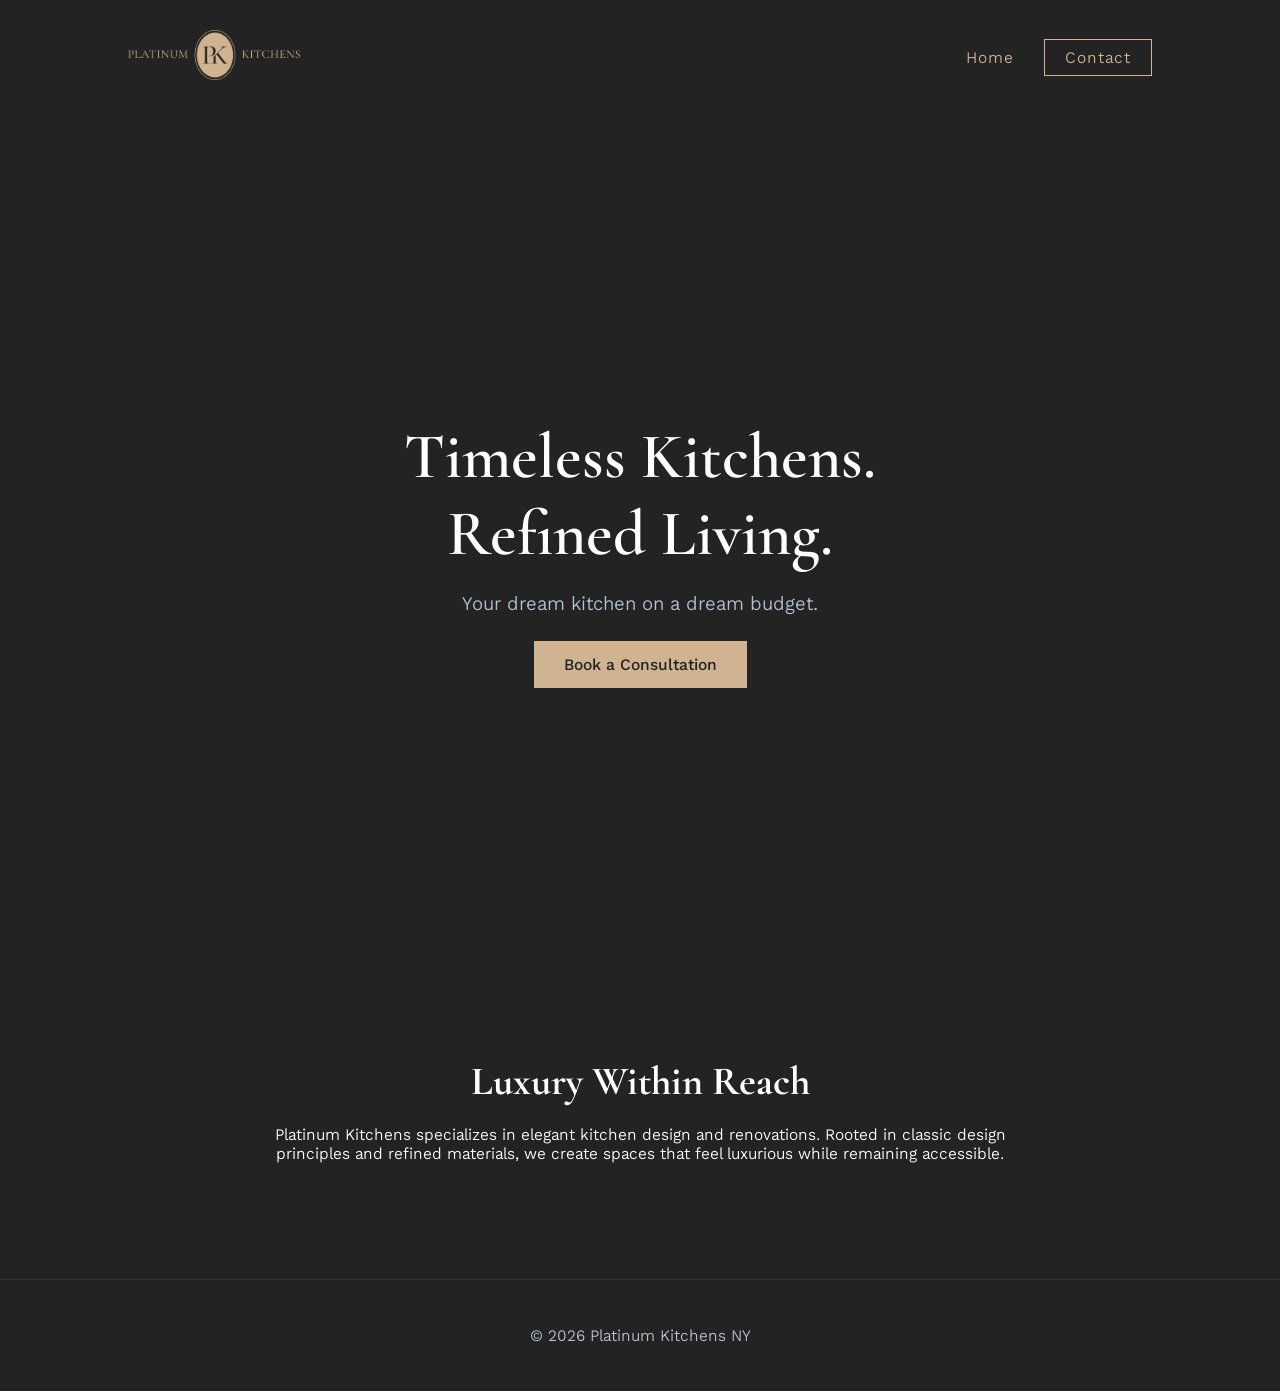
<file: index.html>
<!DOCTYPE html>
<html lang="en">
<head>
<meta charset="UTF-8">
<meta name="viewport" content="width=device-width, initial-scale=1.0">
<title>Platinum Kitchens NY</title>

<link href="https://fonts.googleapis.com/css2?family=Cormorant+Garamond:wght@400;600;700&family=Kantumruy+Pro:wght@300;400;500&display=swap" rel="stylesheet">
<link rel="stylesheet" href="styles.css">
</head>

<body>

<header>
    <div class="logo">
        <!-- REPLACE WITH YOUR LOGO -->
        <img src="assets/PK_Full-logo_Sand-v2.png" alt="PK_Full-logo_Sand-v2.png">
    </div>

    <nav>
        <a href="index.html">Home</a>
        <a href="contact.html" class="btn-outline">Contact</a>
    </nav>
</header>

<section class="hero">
    <div class="hero-content">
        <h1>Timeless Kitchens.<br>Refined Living.</h1>
        <p>Your dream kitchen on a dream budget.</p>
        <a href="contact.html" class="btn-primary">Book a Consultation</a>
    </div>
</section>

<section class="about">
    <div class="container">
        <h2>Luxury Within Reach</h2>
        <p>
            Platinum Kitchens specializes in elegant kitchen design and renovations.
            Rooted in classic design principles and refined materials, we create
            spaces that feel luxurious while remaining accessible.
        </p>
    </div>
</section>

<footer>
    <p>© 2026 Platinum Kitchens NY</p>
</footer>

</body>
</html>
</file>
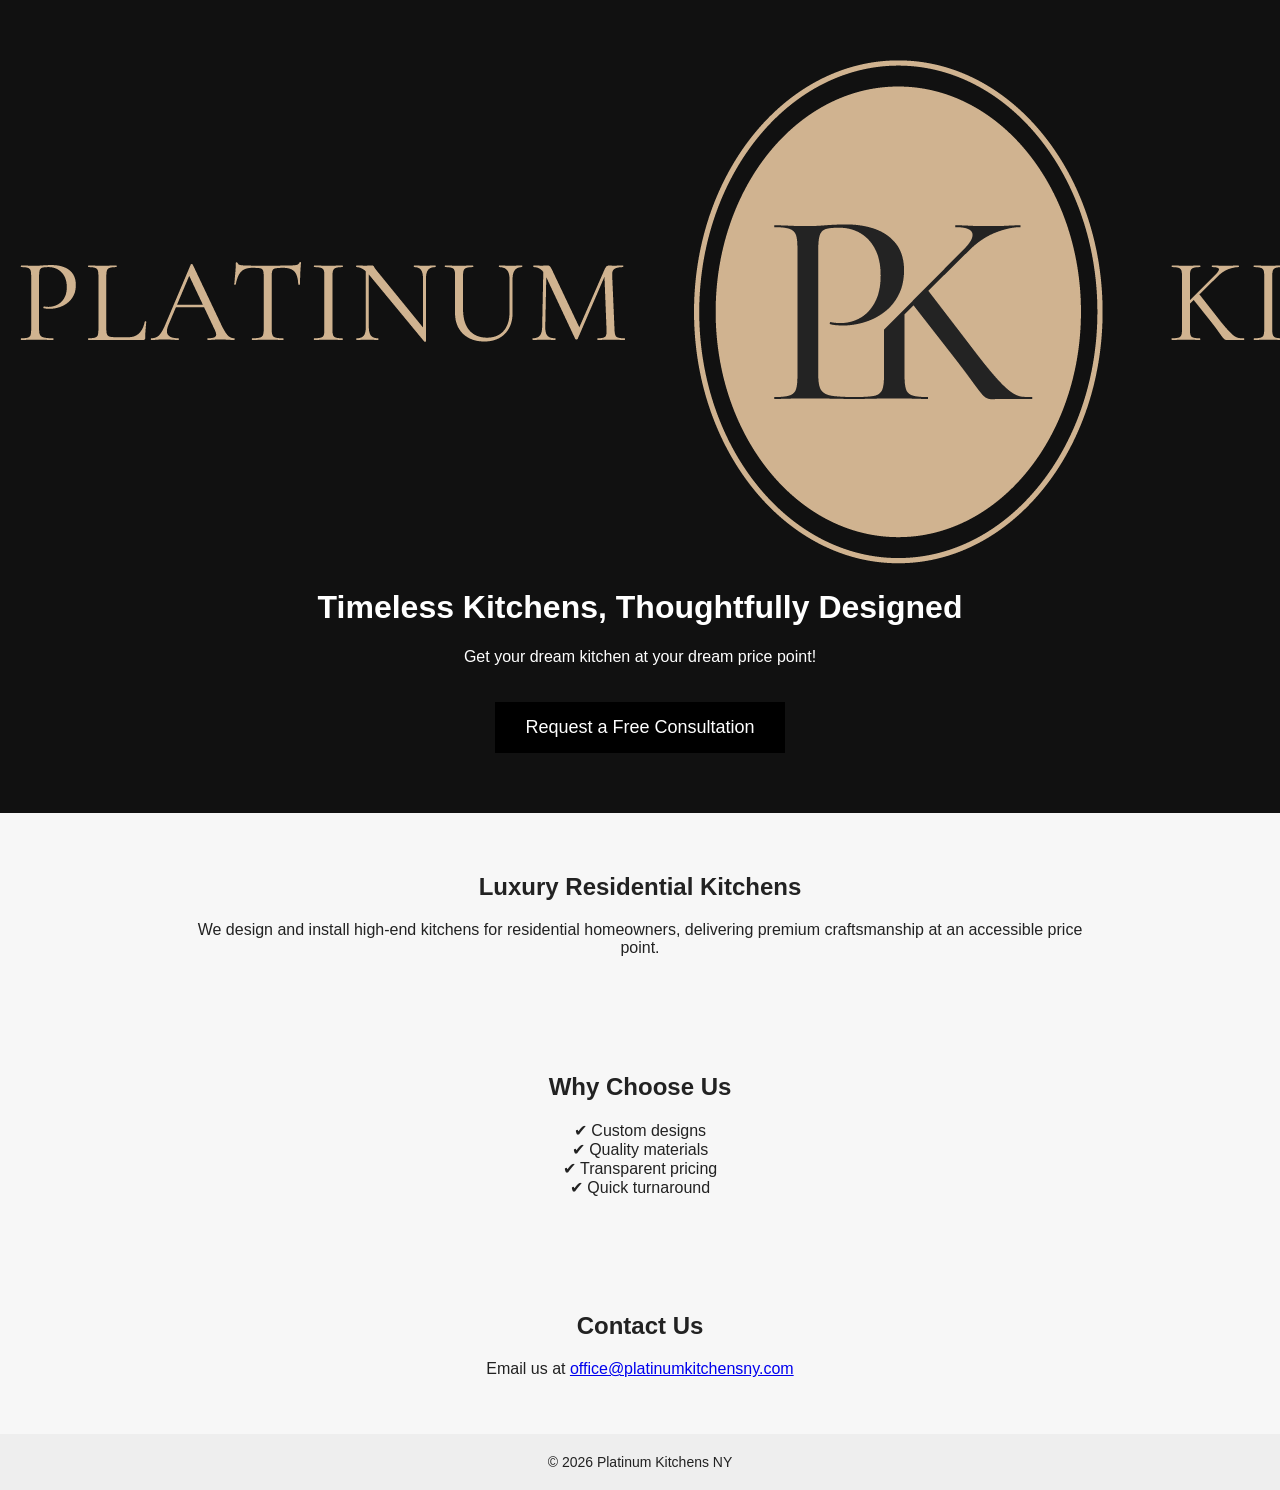
<file: index1.html>
<!DOCTYPE html>
<html lang="en">
<head>
  <meta charset="UTF-8" />
  <meta name="viewport" content="width=device-width, initial-scale=1.0"/>
  <title>Platinum Kitchens NY</title>
  <style>
    body {
      font-family: Arial, sans-serif;
      margin: 0;
      background: #f7f7f7;
      color: #222;
      text-align: center;
    }
    header {
      background: #111;
      color: white;
      padding: 60px 20px;
    }
    section {
      padding: 40px 20px;
      max-width: 900px;
      margin: auto;
    }
    .cta {
      background: #000;
      color: white;
      padding: 15px 30px;
      text-decoration: none;
      font-size: 18px;
      display: inline-block;
      margin-top: 20px;
    }
    footer {
      background: #eee;
      padding: 20px;
      font-size: 14px;
    }
  </style>
</head>
<body>

<header>
  <img src="assets/PK_Full-logo_Sand-v2.png" alt="PK_Full-logo_Sand-v2.png">
  <h1>Timeless Kitchens, Thoughtfully Designed</h1>
  <p>Get your dream kitchen at your dream price point!</p>
  <a href="#contact" class="cta">Request a Free Consultation</a>
</header>

<section>
  <h2>Luxury Residential Kitchens</h2>
  <p>
    We design and install high-end kitchens for residential homeowners,
    delivering premium craftsmanship at an accessible price point.
  </p>
</section>

<section>
  <h2>Why Choose Us</h2>
  <p>✔ Custom designs<br>✔ Quality materials<br>✔ Transparent pricing<br>✔ Quick turnaround</p>
</section>

<section id="contact">
  <h2>Contact Us</h2>
  <p>Email us at <a href="mailto:ofice@platinumkitchensny.com">office@platinumkitchensny.com</a></p>
</section>

<footer>
  © 2026 Platinum Kitchens NY
</footer>

</body>

</html>
</file>
<file: styles.css>
body {
    margin: 0;
    background-color: #232323;
    color: #ffffff;
    font-family: 'Kantumruy Pro', sans-serif;
}

header {
    display: flex;
    justify-content: space-between;
    align-items: center;
    padding: 30px 10%;
}

.logo img {
    height: 50px;
}

nav a {
    color: #D0B390;
    text-decoration: none;
    margin-left: 25px;
    font-weight: 400;
    letter-spacing: 1px;
}

.hero {
    height: 90vh;
    display: flex;
    align-items: center;
    justify-content: center;
    text-align: center;
    padding: 0 20px;
}

.hero h1 {
    font-family: 'Cormorant Garamond', serif;
    font-size: 4rem;
    font-weight: 600;
    margin-bottom: 20px;
}

.hero p {
    font-size: 1.2rem;
    color: #B6C1D0;
    margin-bottom: 40px;
}

.btn-primary {
    background-color: #D0B390;
    color: #232323;
    padding: 14px 30px;
    text-decoration: none;
    font-weight: 500;
    border: none;
    cursor: pointer;
    transition: 0.3s ease;
}

.btn-primary:hover {
    background-color: #ffffff;
}

.btn-outline {
    border: 1px solid #D0B390;
    padding: 8px 20px;
}

.about, .contact-section {
    padding: 100px 10%;
    text-align: center;
}

h2, h1 {
    font-family: 'Cormorant Garamond', serif;
    font-size: 2.5rem;
    margin-bottom: 20px;
}

.container {
    max-width: 800px;
    margin: auto;
}

form {
    display: flex;
    flex-direction: column;
    gap: 20px;
}

input, textarea {
    padding: 15px;
    background: transparent;
    border: 1px solid #B6C1D0;
    color: white;
    font-family: 'Kantumruy Pro', sans-serif;
}

textarea {
    min-height: 150px;
}

footer {
    text-align: center;
    padding: 30px;
    border-top: 1px solid #333;
    color: #B6C1D0;
}
</file>
